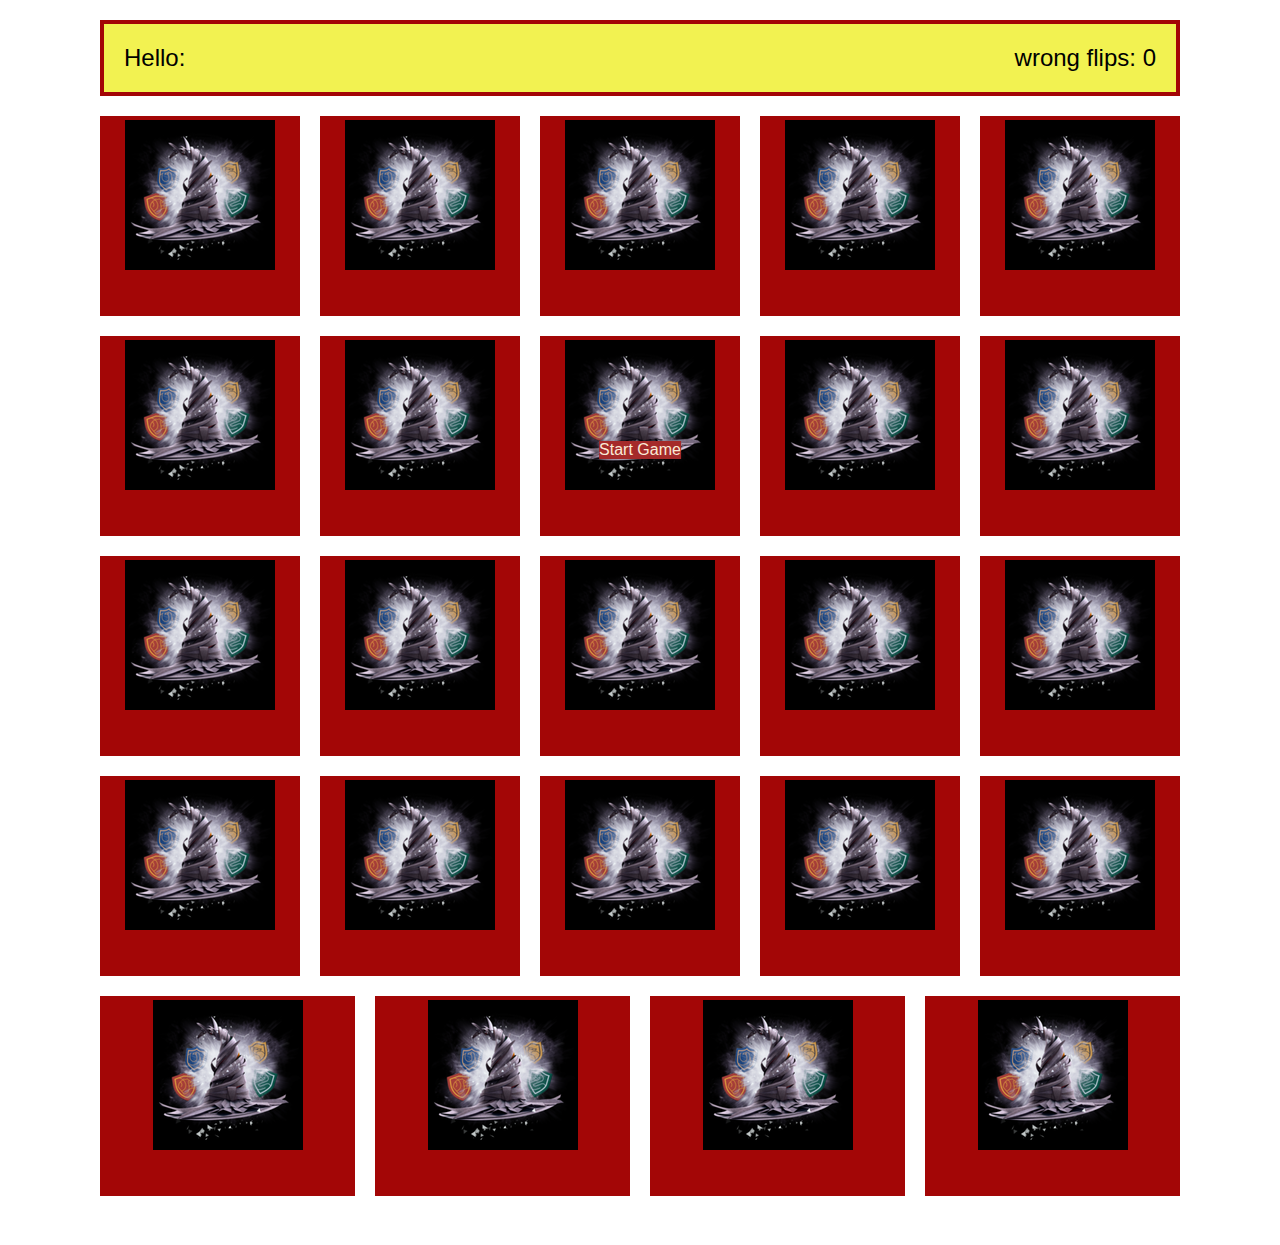
<file: index.html>
<!DOCTYPE html>
<html lang="en">
<head>
    <meta charset="UTF-8">
    <meta name="viewport" content="width=device-width, initial-scale=1.0">
    <title>BrainFlip</title>
    <link rel="stylesheet" href="main.css">
</head>
<body>
  <div class="buttons">
    <span>Start Game</span>
  </div>

  <div class="player-container">
    <div class="name">
        Hello: <span></span>
    </div>
    <div class="flips">
        wrong flips: <span>0</span>
    </div>
  </div>

  <div class="game-blocks">
    <div class="card-block" harry-potter="friends">
        <div class="side front">
            <img src="images/back.png" alt="">
        </div>
        <div class="side back">
            <img src="images/friends.png" alt="">
        </div>
    </div>
    <div class="card-block" harry-potter="friends">
        <div class="side front">
            <img src="images/back.png" alt="">
        </div>
        <div class="side back">
            <img src="images/friends.png" alt="">
        </div>
    </div>

    <div class="card-block" harry-potter="gryffindor">
        <div class="side front">
            <img src="images/back.png" alt="">
        </div>
        <div class="side back">
            <img src="images/gryffindor.png" alt="">
        </div>
    </div>
    <div class="card-block" harry-potter="gryffindor">
        <div class="side front">
            <img src="images/back.png" alt="">
        </div>
        <div class="side back">
            <img src="images/gryffindor.png" alt="">
        </div>
    </div>

    <div class="card-block" harry-potter="harryflying">
        <div class="side front">
            <img src="images/back.png" alt="">
        </div>
        <div class="side back">
            <img src="images/harry flying.png" alt="">
        </div>
    </div>
    <div class="card-block" harry-potter="harryflying">
        <div class="side front">
            <img src="images/back.png" alt="">
        </div>
        <div class="side back">
            <img src="images/harry flying.png" alt="">
        </div>
    </div>

    <div class="card-block" harry-potter="harryicon">
        <div class="side front">
            <img src="images/back.png" alt="">
        </div>
        <div class="side back">
            <img src="images/harry_potter_icon.png" alt="">
        </div>
    </div>
    <div class="card-block" harry-potter="harryicon">
        <div class="side front">
            <img src="images/back.png" alt="">
        </div>
        <div class="side back">
            <img src="images/harry_potter_icon.png" alt="">
        </div>
    </div>

    <div class="card-block" harry-potter="hedwigflying">
        <div class="side front">
            <img src="images/back.png" alt="">
        </div>
        <div class="side back">
            <img src="images/hedwig flying.jpg" alt="">
        </div>
    </div>
    <div class="card-block" harry-potter="hedwigflying">
        <div class="side front">
            <img src="images/back.png" alt="">
        </div>
        <div class="side back">
            <img src="images/hedwig flying.jpg" alt="">
        </div>
    </div>

    <div class="card-block" harry-potter="hedwig">
        <div class="side front">
            <img src="images/back.png" alt="">
        </div>
        <div class="side back">
            <img src="images/hedwig.jpg" alt="">
        </div>
    </div>
    <div class="card-block" harry-potter="hedwig">
        <div class="side front">
            <img src="images/back.png" alt="">
        </div>
        <div class="side back">
            <img src="images/hedwig.jpg" alt="">
        </div>
    </div>

    <div class="card-block" harry-potter="key">
        <div class="side front">
            <img src="images/back.png" alt="">
        </div>
        <div class="side back">
            <img src="images/key.jpg" alt="">
        </div>
    </div>
    <div class="card-block" harry-potter="key">
        <div class="side front">
            <img src="images/back.png" alt="">
        </div>
        <div class="side back">
            <img src="images/key.jpg" alt="">
        </div>
    </div>

    <div class="card-block" harry-potter="letters">
        <div class="side front">
            <img src="images/back.png" alt="">
        </div>
        <div class="side back">
            <img src="images/letters.png" alt="">
        </div>
    </div>
    <div class="card-block" harry-potter="letters">
        <div class="side front">
            <img src="images/back.png" alt="">
        </div>
        <div class="side back">
            <img src="images/letters.png" alt="">
        </div>
    </div>

    <div class="card-block" harry-potter="logo">
        <div class="side front">
            <img src="images/back.png" alt="">
        </div>
        <div class="side back">
            <img src="images/logo.png" alt="">
        </div>
    </div>
    <div class="card-block" harry-potter="logo">
        <div class="side front">
            <img src="images/back.png" alt="">
        </div>
        <div class="side back">
            <img src="images/logo.png" alt="">
        </div>
    </div>

    <div class="card-block" harry-potter="platform">
        <div class="side front">
            <img src="images/back.png" alt="">
        </div>
        <div class="side back">
            <img src="images/platform-9-3-4.jpg" alt="">
        </div>
    </div>
    <div class="card-block" harry-potter="platform">
        <div class="side front">
            <img src="images/back.png" alt="">
        </div>
        <div class="side back">
            <img src="images/platform-9-3-4.jpg" alt="">
        </div>
    </div>

    <div class="card-block" harry-potter="title">
        <div class="side front">
            <img src="images/back.png" alt="">
        </div>
        <div class="side back">
            <img src="images/title.png" alt="">
        </div>
    </div>
    <div class="card-block" harry-potter="title">
        <div class="side front">
            <img src="images/back.png" alt="">
        </div>
        <div class="side back">
            <img src="images/title.png" alt="">
        </div>
    </div>

    <div class="card-block" harry-potter="trio">
        <div class="side front">
            <img src="images/back.png" alt="">
        </div>
        <div class="side back">
            <img src="images/trio.png" alt="">
        </div>
    </div>
    <div class="card-block" harry-potter="trio">
        <div class="side front">
            <img src="images/back.png" alt="">
        </div>
        <div class="side back">
            <img src="images/trio.png" alt="">
        </div>
    </div>
  </div>
</body>
</html>
</file>
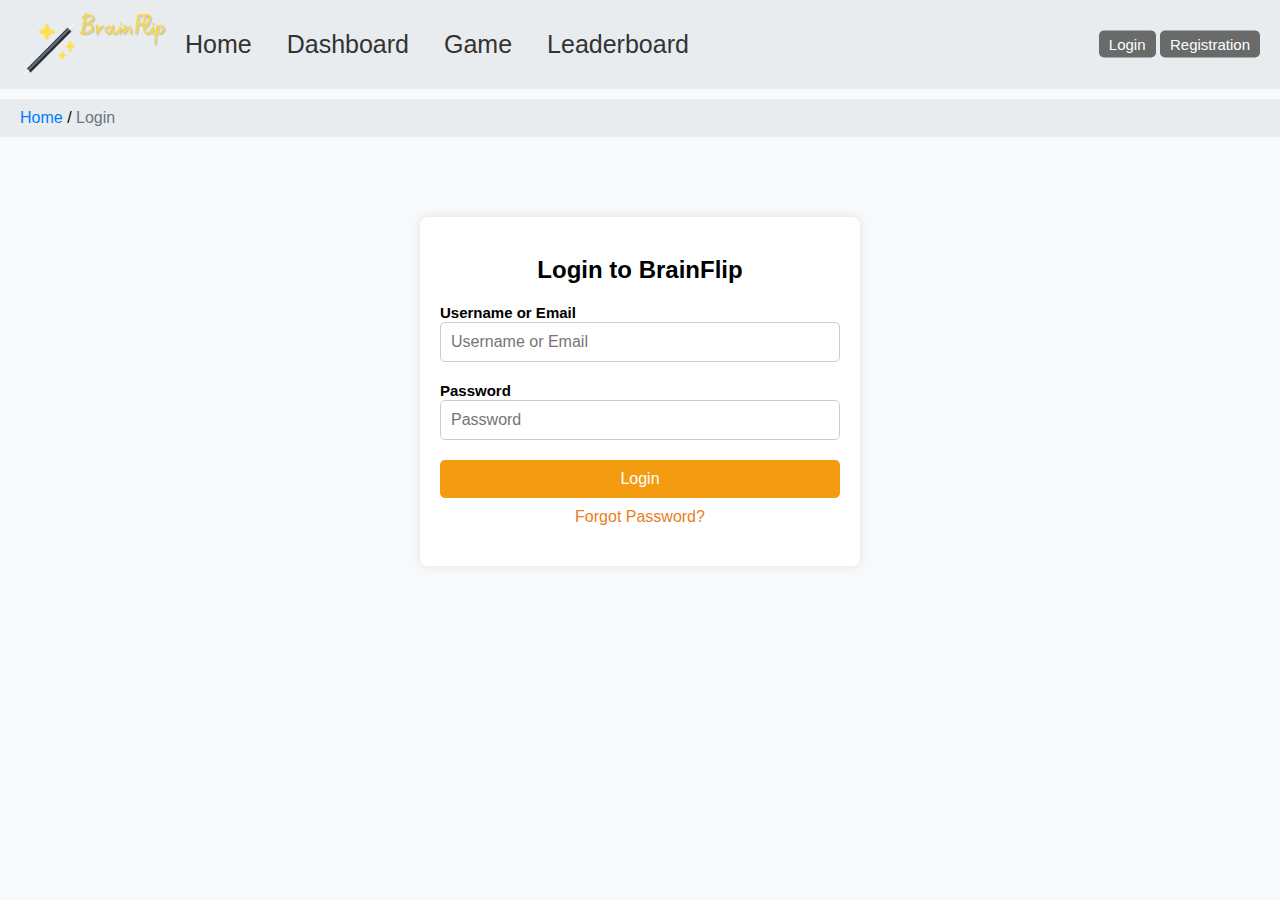
<file: templates/login.html>
<!DOCTYPE html>
<html lang="en">
<head>
  <meta charset="UTF-8">
  <meta name="viewport" content="width=device-width, initial-scale=1.0">
  <title>BrainFlip Login</title>
  <link rel="stylesheet" href="/static/styles/login.css">
</head>
<body>
  <header>
    <div class="logo">
        <img src="/static/images/logoBF.png" alt="BrainFlip">
    </div>
    <nav>
        <a href="/landing">Home</a>
        <a href="/dashboard">Dashboard</a>
        <a href="/game">Game</a>
        <a href="/leaderboard">Leaderboard</a>
        <div class="auth-buttons">
            <button onclick="location.href='/api/login'">Login</button>
            <button onclick="location.href='/api/register'">Registration</button>
        </div>
  </nav>
</header>
<main>
    <div class="breadcrumb">
        <a href="/templates/landing.html">Home</a> / <span>Login</span>
    </div>
</main>
  <div class="container">
    <h2 class="mt-5">Login to BrainFlip</h2>
    <form id="loginForm">
      <div class="form-group">
        <label for="usernameOrEmail">Username or Email</label>
        <input type="text" class="form-control" id="usernameOrEmail" placeholder="Username or Email" required>
      </div>
      <div class="form-group">
        <label for="password">Password</label>
        <input type="password" class="form-control" id="password" placeholder="Password" required>
      </div>
      <button type="submit" class="btn btn-primary">Login</button>
    </form>
    <div class="mt-3">
      <a href="#" id="forgotPassword">Forgot Password?</a>
    </div>
    <div id="message" class="mt-3"></div>
  </div>

  <script src="/static/scripts/login.js"></script>
</body>
</html>
</file>
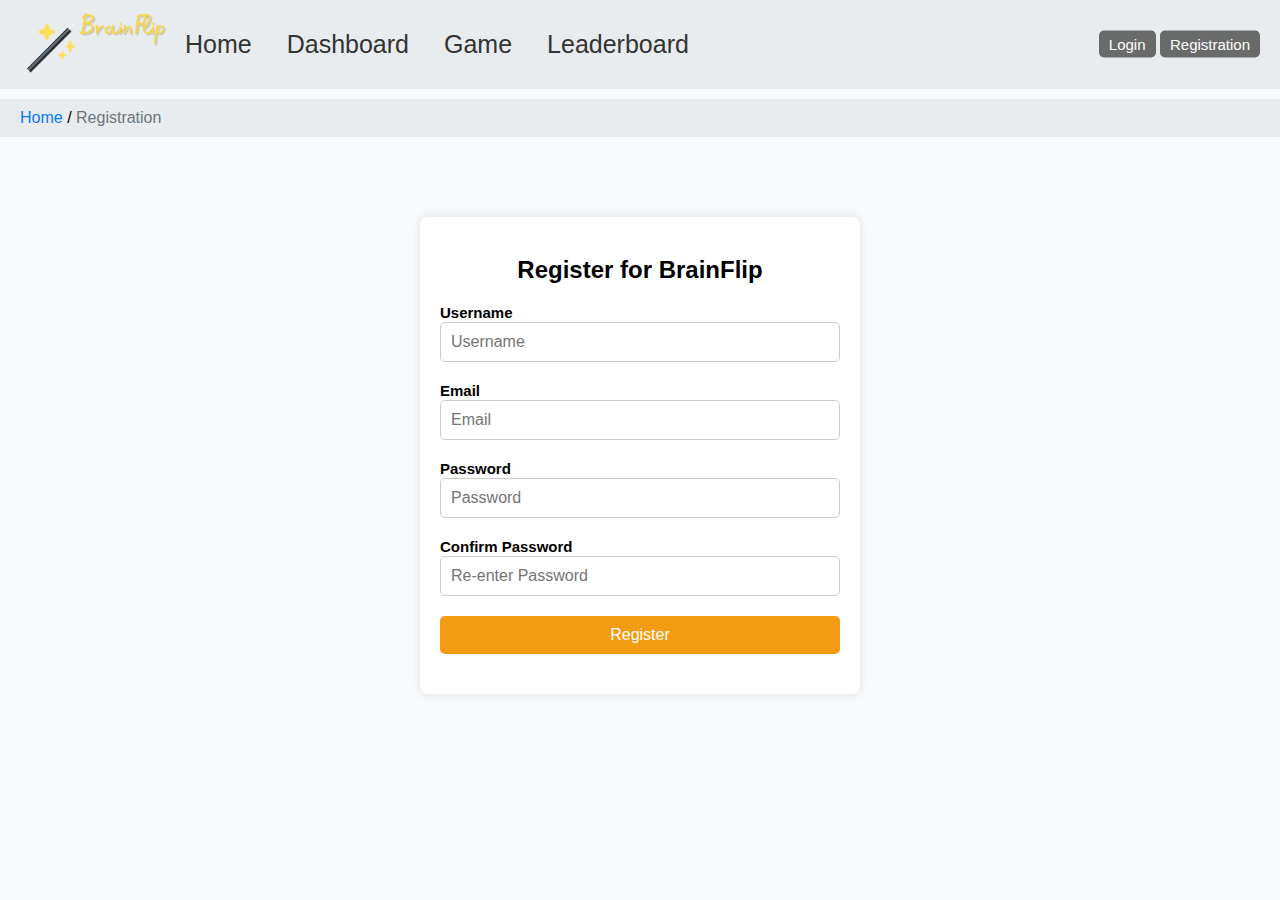
<file: templates/registration copy.html>
<!DOCTYPE html>
<html lang="en">
<head>
  <meta charset="UTF-8">
  <meta name="viewport" content="width=device-width, initial-scale=1.0">
  <title>BrainFlip Registration</title>
  <link rel="stylesheet" href="/static/styles/registration.css">
</head>
<body>
  <header>
    <div class="logo">
        <img src="/static/images/logoBF.png" alt="BrainFlip">
    </div>
    <nav>
        <a href="landing.html">Home</a>
        <a href="dashboard.html">Dashboard</a>
        <a href="game.html">Game</a>
        <a href="leaderboard.html">Leaderboard</a>
        <div class="auth-buttons">
            <button onclick="location.href='login.html'">Login</button>
            <button onclick="location.href='registration.html'">Registration</button>
        </div>
    </nav>
</header>
<main>
    <div class="breadcrumb">
        <a href="landing.html">Home</a> / <span>Registration</span>
    </div>
</main>
  <div class="container">
    <h2 class="mt-5">Register for BrainFlip</h2>
    <form id="registration-form">
      <div class="form-group">
        <label for="username">Username</label>
        <input type="text" class="form-control" id="username" placeholder="Username"required>
      </div>
      <div class="form-group">
        <label for="email">Email</label>
        <input type="email" class="form-control" id="email" placeholder="Email" required>
      </div>
      <div class="form-group">
        <label for="password">Password</label>
        <input type="password" class="form-control" id="password" placeholder="Password" required>
      </div>
      <div class="form-group">
        <label for="confirm-password">Confirm Password</label>
        <input type="password" class="form-control" id="confirm-password" placeholder="Re-enter Password" required>
      </div>
      <button type="submit" class="btn btn-primary">Register</button>
    </form>
    <div id="message" class="mt-3"></div>
  </div>
  <script src="https://ajax.googleapis.com/ajax/libs/jquery/3.7.1/jquery.min.js"></script>
  <script src="/static/scripts/registration.js"></script>
</body>
</html>
</file>
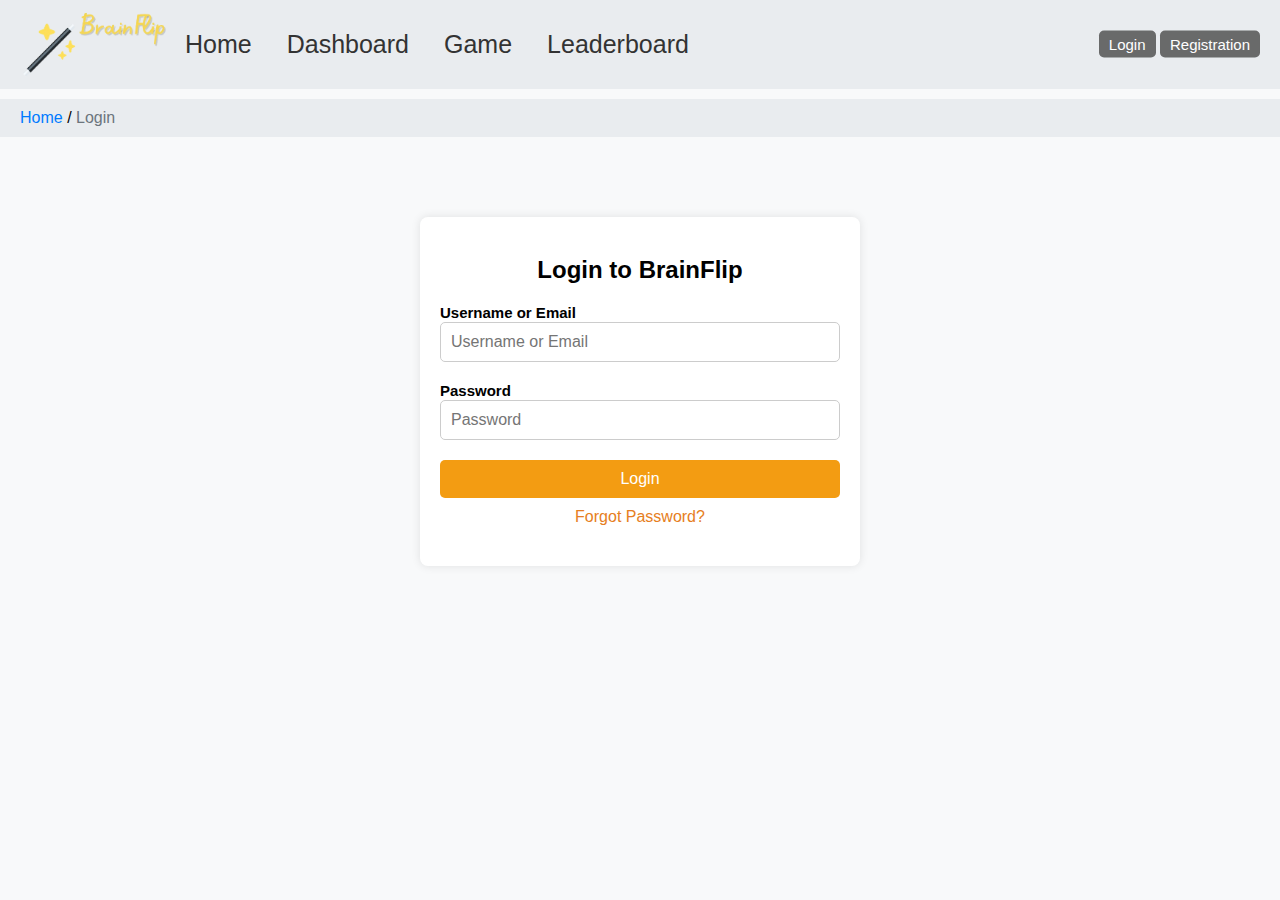
<file: view/login.html>
<!DOCTYPE html>
<html lang="en">
<head>
  <meta charset="UTF-8">
  <meta name="viewport" content="width=device-width, initial-scale=1.0">
  <title>BrainFlip Login</title>
  <link rel="stylesheet" href="styles/login.css">
</head>
<body>
  <header>
    <div class="logo">
        <img src="images/logoBF.png" alt="BrainFlip">
    </div>
    <nav>
        <a href="landing.html">Home</a>
        <a href="dashboard.html">Dashboard</a>
        <a href="game.html">Game</a>
        <a href="leaderboard.html">Leaderboard</a>
        <div class="auth-buttons">
            <button onclick="location.href='login.html'">Login</button>
            <button onclick="location.href='registration.html'">Registration</button>
        </div>
    </nav>
</header>
<main>
    <div class="breadcrumb">
        <a href="landing.html">Home</a> / <span>Login</span>
    </div>
</main>
  <div class="container">
    <h2 class="mt-5">Login to BrainFlip</h2>
    <form id="loginForm">
      <div class="form-group">
        <label for="usernameOrEmail">Username or Email</label>
        <input type="text" class="form-control" id="usernameOrEmail" placeholder="Username or Email" required>
      </div>
      <div class="form-group">
        <label for="password">Password</label>
        <input type="password" class="form-control" id="password" placeholder="Password" required>
      </div>
      <button type="submit" class="btn btn-primary">Login</button>
    </form>
    <div class="mt-3">
      <a href="#" id="forgotPassword">Forgot Password?</a>
    </div>
    <div id="message" class="mt-3"></div>
  </div>

  <script src="scripts/login.js"></script>
</body>
</html>
</file>
<file: main.css>
* {
    box-sizing: border-box;
}

body {
    font-family: Arial, Helvetica, sans-serif;
}

.buttons {
    position: fixed;
    top: 0;
    left: 0;
    width: 100%;
    height: 100%;
    z-index: 2;
}

.buttons span {
    position: absolute;
    left: 50%;
    top: 50%;
    transform: translate(-50%, -50%);
    background-color: brown;
    color: antiquewhite;
}

.player-container {
    width: 1080px;
    margin: 20px auto 0;
    background-color: rgb(242, 242, 81);
    padding: 20px;
    font-size: 24px;
    overflow: hidden;
    border: 4px solid rgb(163, 6, 6);
}

.player-container .name {
    float: left;
    width: 50%;
}

.player-container .flips {
    float: right;
    width: 50%;
    text-align: right;
}

.game-blocks {
    display: flex;
    width: 1100px;
    flex-wrap: wrap;
    margin: 20px auto;
}

.game-blocks .card-block {
    height: 200px;
    transition: transform .5s;
    transform-style: preserve-3d;
    cursor: pointer;
    position: relative;
    flex: 1 0 200px;
    margin: 0 10px 20px;
}

.game-blocks .card-block .front {
    background-color: rgb(163, 6, 6);
    line-height: 200px;
}

.game-blocks .card-block .front:before img {
    width: 140px;
    height: 140px;
    margin-top: 30px;
}

.game-blocks .card-block .back {
    background-color: rgb(242, 242, 81);
    transform: rotateY(180deg);
}

.game-blocks .card-block .back img {
    width: 140px;
    height: 140px;
    margin-top: 30px;
}

.game-blocks .card-block .side {
    position: absolute;
    width: 100%;
    height: 100%;
    text-align: center;
    backface-visibility: hidden;
    border: 4px solid rgb(163, 6, 6);
}

.game-blocks .card-block.is-clicked {
    -webkit-transform: rotateY(180deg);
    -moz-transform: rotateY(180deg);
    transform: rotateY(180deg);
}
</file>
<file: static/styles/login.css>
/* General styles */
body {
    font-family: Arial, sans-serif;
    background-color: #f8f9fa; /* Light background color */
    margin: 0;
    padding: 0;
}

header {
    background-color: #e9ecef;
    padding: 10px 20px;
    display: flex;
    justify-content: space-between;
    align-items: center;
    position: relative;
    z-index: 3;
}

.logo {
    display: flex;
    align-items: right;
}

.logo img {
    width: 150px; /* Adjust according to your logo dimensions */
    height: auto; /* Maintain aspect ratio */
    margin-right: 5px;
}

nav {
    align-items: center;
    display: flex;
    gap: 15px;
    margin-right: auto;
}

nav a {
    text-decoration: none;
    color: #333;
    padding: 5px 10px;
    border-radius: 5px;
    font-size: 25px;
}

nav a.active, nav a:hover {
    background-color: #696a6a;
    color: white;
}

.auth-buttons {
    position: absolute;
    top: 50%;
    transform: translateY(-50%);
    right: 20px; /* Adjust the distance from the right edge */
}

.auth-buttons button {
    background-color: #696a6a;
    color: white;
    border: none;
    padding: 5px 10px;
    border-radius: 5px;
    cursor: pointer;
    font-size: 15px;
}

.breadcrumb {
    padding: 10px 20px;
    background-color: #e9ecef;
    margin: 10px 0;
    z-index: 2;
    position: relative;
}

.breadcrumb a {
    text-decoration: none;
    color: #007bff;
}

.breadcrumb span {
    color: #6c757d;
}

.container {
    max-width: 400px; /* Set max width for the container */
    margin: 80px auto; /* Center the container horizontally */
    background-color: #fff; /* White background for the box */
    padding: 20px; /* Padding inside the box */
    border-radius: 8px; /* Rounded corners */
    box-shadow: 0 0 10px rgba(0, 0, 0, 0.1); /* Shadow effect */
}

h2 {
    text-align: center; /* Center the heading */
}

.form-group {
    margin-bottom: 20px; /* Space between form groups */
}

.form-control {
    width: 100%;
    padding: 10px;
    font-size: 16px;
    border: 1px solid #ccc;
    border-radius: 5px;
    box-sizing: border-box;
}

.form-group label {
    font-size: 15px;
    font-weight: bold;
}

.btn-primary {
    width: 100%; /* Full width button */
    background-color: #f39c12;
    color: white;
    border: none;
    padding: 10px;
    border-radius: 5px;
    cursor: pointer;
    font-size: 16px;
}

.btn-primary:hover {
    background-color: #e67e22;
}

#forgotPassword {
    display: block;
    text-align: center;
    margin-top: 10px;
    text-decoration: none;
    color: #e67e22;
}

#forgotPassword:hover {
    text-decoration: underline;
}

#message {
    text-align: center;
    margin-top: 20px;
    color: #dc3545; /* Bootstrap's danger color */
}
</file>
<file: static/styles/registration.css>
/* General styles */
body {
    font-family: Arial, sans-serif;
    background-color: #f8f9fa; /* Light background color */
    margin: 0;
    padding: 0;
}

header {
    background-color: #e9ecef;
    padding: 10px 20px;
    display: flex;
    justify-content: space-between;
    align-items: center;
    position: relative;
}

.logo {
    display: flex;
    align-items: right;
}

.logo img {
    width: 150px; /* Adjust according to your logo dimensions */
    height: auto; /* Maintain aspect ratio */
    margin-right: 5px;
}


nav {
    align-items: center;
    display: flex;
    gap: 15px;
    margin-right: auto;
}

nav a {
    text-decoration: none;
    color: #333;
    padding: 5px 10px;
    border-radius: 5px;
    font-size: 25px;
}

nav a.active, nav a:hover {
    background-color: #696a6a;
    color: white;
}

.auth-buttons {
    position: absolute;
    top: 50%;
    transform: translateY(-50%);
    right: 20px; /* Adjust the distance from the right edge */
}

.auth-buttons button {
    background-color: #696a6a;
    color: white;
    border: none;
    padding: 5px 10px;
    border-radius: 5px;
    cursor: pointer;
    font-size: 15px;
}

.breadcrumb {
    padding: 10px 20px;
    background-color: #e9ecef;
    margin: 10px 0;
}

.breadcrumb a {
    text-decoration: none;
    color: #007bff;
}

.breadcrumb span {
    color: #6c757d;
}

.container {
    max-width: 400px; /* Set max width for the container */
    margin: 80px auto; /* Center the container horizontally */
    background-color: #fff; /* White background for the box */
    padding: 20px; /* Padding inside the box */
    border-radius: 8px; /* Rounded corners */
    box-shadow: 0 0 10px rgba(0, 0, 0, 0.1); /* Shadow effect */
}

.container h2 {
    text-align: center; /* Center the heading */
}

.form-group {
    margin-bottom: 20px; /* Space between form groups */
}

.form-group label {
    font-size: 15px;
    font-weight: bold;
}

.form-control {
    width: 100%;
    padding: 10px;
    font-size: 16px;
    border: 1px solid #ccc;
    border-radius: 5px;
    box-sizing: border-box;
}

.btn-primary {
    width: 100%; /* Full width button */
    background-color: #f39c12;
    color: white;
    border: none;
    padding: 10px;
    border-radius: 5px;
    cursor: pointer;
    font-size: 16px;
}

.btn-primary:hover {
    background-color: #e67e22;
}

#message {
    text-align: center;
    margin-top: 20px;
    font-size: 16px;
}
</file>
<file: view/styles/login.css>
/* General styles */
body {
    font-family: Arial, sans-serif;
    background-color: #f8f9fa; /* Light background color */
    margin: 0;
    padding: 0;
}

header {
    background-color: #e9ecef;
    padding: 10px 20px;
    display: flex;
    justify-content: space-between;
    align-items: center;
    position: relative;
    z-index: 3;
}

.logo {
    display: flex;
    align-items: right;
}

.logo img {
    width: 150px; /* Adjust according to your logo dimensions */
    height: auto; /* Maintain aspect ratio */
    margin-right: 5px;
}

nav {
    align-items: center;
    display: flex;
    gap: 15px;
    margin-right: auto;
}

nav a {
    text-decoration: none;
    color: #333;
    padding: 5px 10px;
    border-radius: 5px;
    font-size: 25px;
}

nav a.active, nav a:hover {
    background-color: #696a6a;
    color: white;
}

.auth-buttons {
    position: absolute;
    top: 50%;
    transform: translateY(-50%);
    right: 20px; /* Adjust the distance from the right edge */
}

.auth-buttons button {
    background-color: #696a6a;
    color: white;
    border: none;
    padding: 5px 10px;
    border-radius: 5px;
    cursor: pointer;
    font-size: 15px;
}

.breadcrumb {
    padding: 10px 20px;
    background-color: #e9ecef;
    margin: 10px 0;
    z-index: 2;
    position: relative;
}

.breadcrumb a {
    text-decoration: none;
    color: #007bff;
}

.breadcrumb span {
    color: #6c757d;
}

.container {
    max-width: 400px; /* Set max width for the container */
    margin: 80px auto; /* Center the container horizontally */
    background-color: #fff; /* White background for the box */
    padding: 20px; /* Padding inside the box */
    border-radius: 8px; /* Rounded corners */
    box-shadow: 0 0 10px rgba(0, 0, 0, 0.1); /* Shadow effect */
}

h2 {
    text-align: center; /* Center the heading */
}

.form-group {
    margin-bottom: 20px; /* Space between form groups */
}

.form-control {
    width: 100%;
    padding: 10px;
    font-size: 16px;
    border: 1px solid #ccc;
    border-radius: 5px;
    box-sizing: border-box;
}

.form-group label {
    font-size: 15px;
    font-weight: bold;
}

.btn-primary {
    width: 100%; /* Full width button */
    background-color: #f39c12;
    color: white;
    border: none;
    padding: 10px;
    border-radius: 5px;
    cursor: pointer;
    font-size: 16px;
}

.btn-primary:hover {
    background-color: #e67e22;
}

#forgotPassword {
    display: block;
    text-align: center;
    margin-top: 10px;
    text-decoration: none;
    color: #e67e22;
}

#forgotPassword:hover {
    text-decoration: underline;
}

#message {
    text-align: center;
    margin-top: 20px;
    color: #dc3545; /* Bootstrap's danger color */
}
</file>
